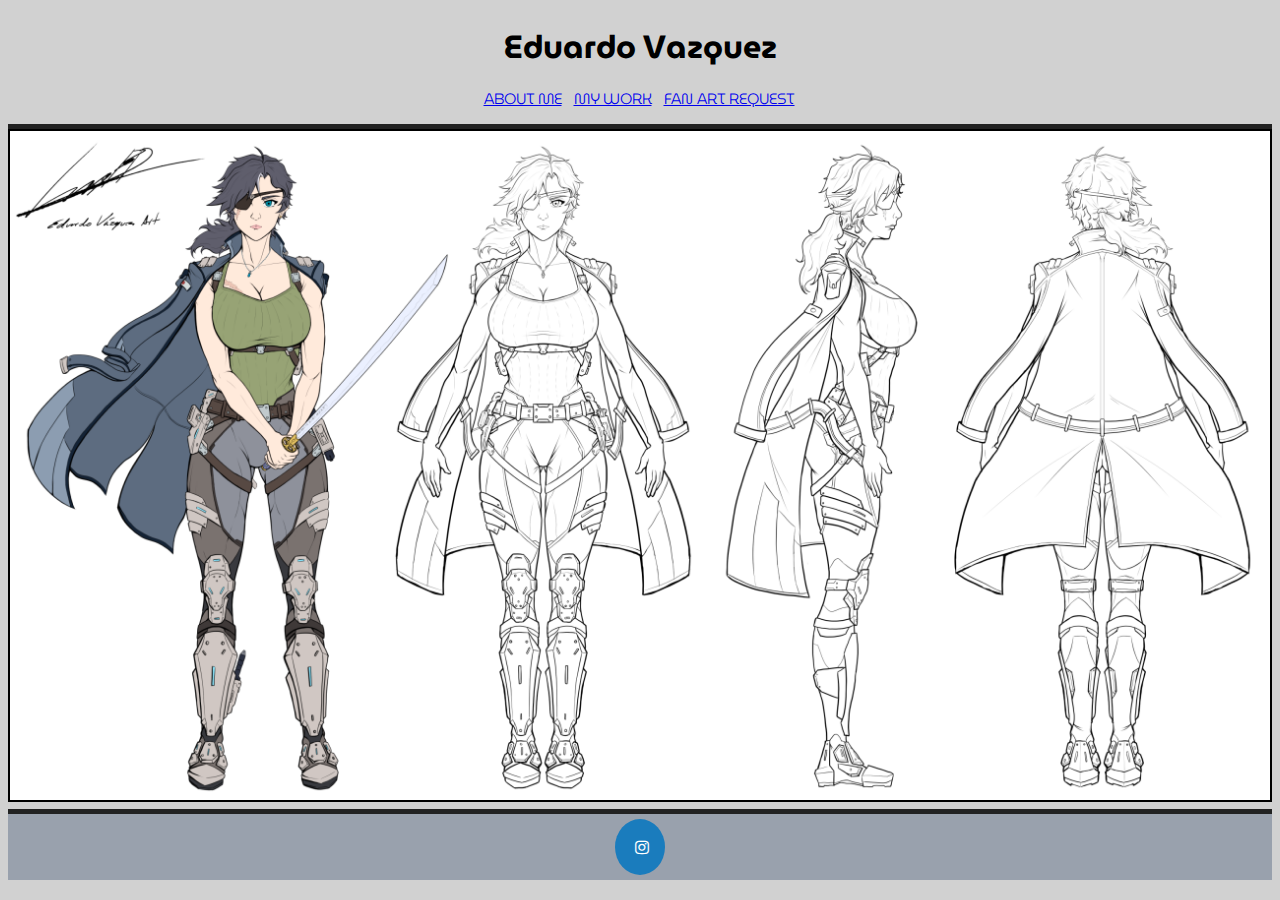
<file: index.html>
<!DOCTYPE html>
<html lang="en">
    <head>
        <meta chartset="UTF-8"/>
        <meta name="viewport" content="width=device-width, initial-scale=1"/>
        <title>Eduardo Vazquez</title>
        <link rel="stylesheet" href="style.css"/>
        <link rel="stylesheet" href="https://cdnjs.cloudflare.com/ajax/libs/font-awesome/4.7.0/css/font-awesome.min.css">
        <link rel="stylesheet" href="https://fonts.googleapis.com/css2?family=MuseoModerno&display=swap" rel="stylesheet">
    </head>
    <body>
        <header id="head">
            <div>
                <h1>Eduardo Vazquez</h1>
            </div>
        </header>

        <main class="sli" contenteditable="false">
            <div >
                <ul class="menu">
                    <li><a href="./About/Aboutme.html" title>About me</a></li>
                    <li><a href="./Works/Image1.html" title>My Work</a></li>
                    <li><a href="./FanArt/Fanart.html" title>Fan Art Request</a></li>
                    
                </ul>

            </div>



            <div class="slider">

                    <div class="slidefade" >
                        <img src="./PaginaWeb/Imagenes de portafolio/Portafolio1-rework.png" alt="trabajo1" width="500px" height="300px">
                    </div>

                    <div class="slidefade">
                        <img src="./PaginaWeb/Imagenes de portafolio/Portafolio2-rework.png" alt="trabajo2" width="500px" height="300px">
                    </div>

                    <div class="slidefade">
                        <img src="./PaginaWeb/Imagenes de portafolio/Portafolio3.png" alt="trabajo3" width="500px" height="300px">
                    </div>

                    <div class="slidefade">
                        <img src="./PaginaWeb/Imagenes de portafolio/Portafolio4-rework.png" alt="trabajo4" width="500px" height="300px">
                    </div>

                    <div class="slidefade">
                        <img src="./PaginaWeb/Imagenes de portafolio/Portafolio5-rework.png" alt="trabajo5" width="500px" height="300px">
                    </div>

                    <div class="slidefade">
                        <img src="./PaginaWeb/Imagenes de portafolio/Portafolio6-rework.png" alt="trabajo6" width="500px" height="300px">
                    </div>
            </div>

        </main>

        <footer class="foot">
            <a href="https://www.instagram.com/lalovazc/" class="fa fa-instagram"></a>
        </footer>

        <script src="index.js"></script>
    </body>
</html>
</file>
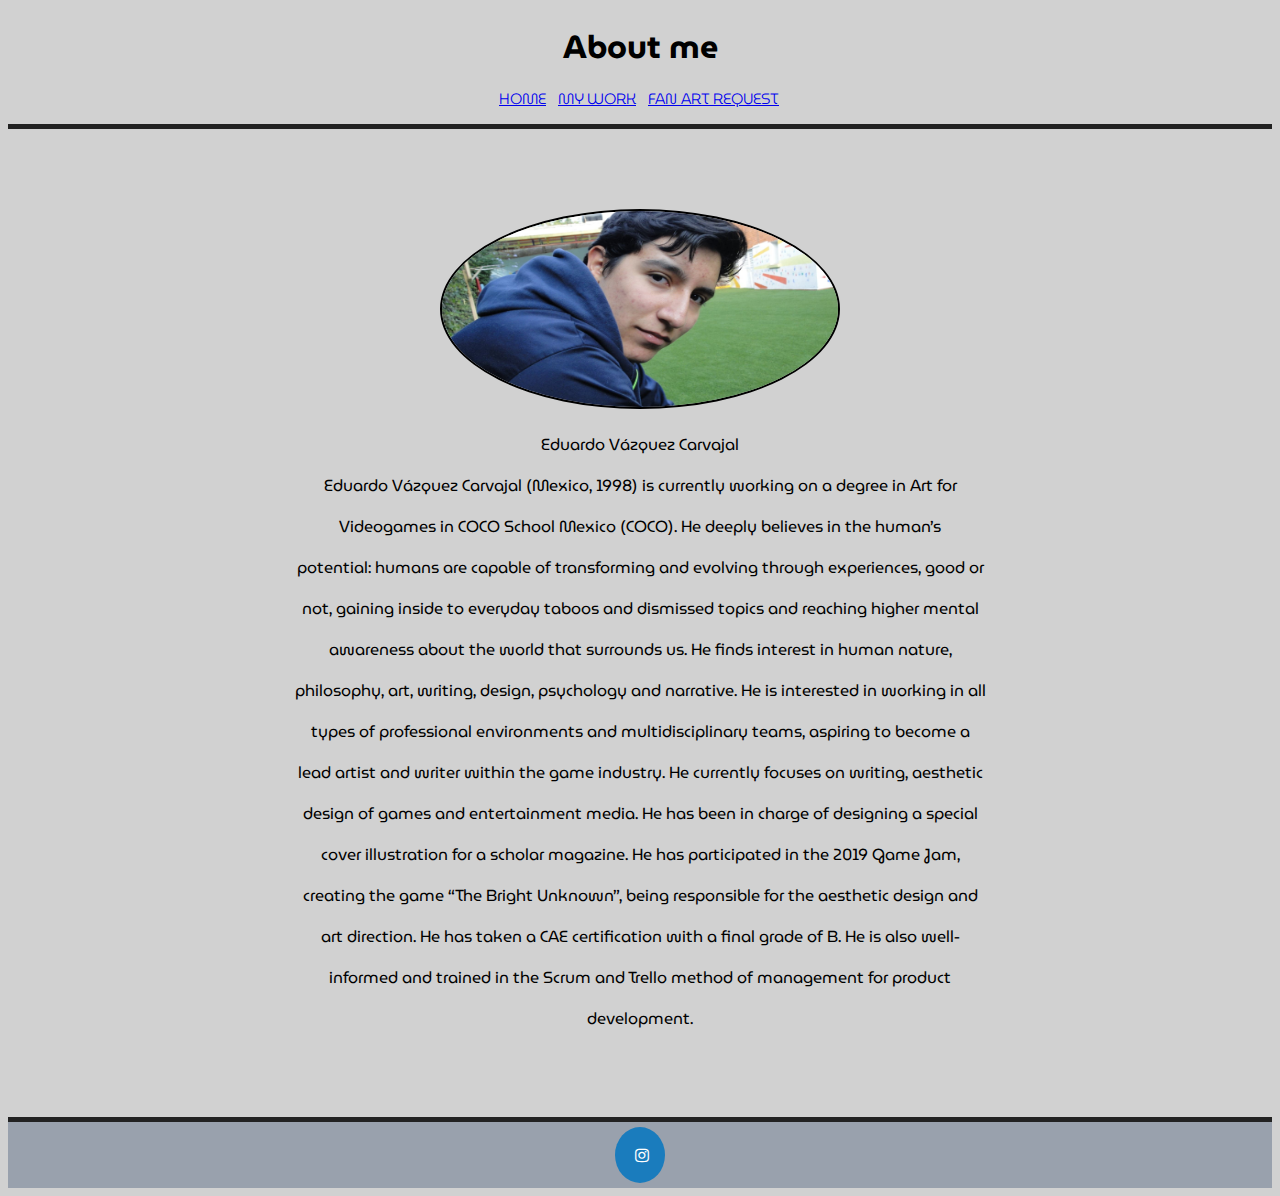
<file: About/Aboutme.html>
<!DOCTYPE html>
<html lang="en">
    <head>
        <meta chartset="UTF-8"/>
        <meta name="viewport" content="width=device-width, initial-scale=1"/>
        <title>About Me</title>
        <link rel="stylesheet" href="../style.css"/>
        <link rel="stylesheet" href="https://cdnjs.cloudflare.com/ajax/libs/font-awesome/4.7.0/css/font-awesome.min.css">
        <link rel="stylesheet" href="https://fonts.googleapis.com/css2?family=MuseoModerno&display=swap" rel="stylesheet">
    </head>
    <body>
        <header id="head">
            <div>
                <h1>About me</h1>
            </div>
        </header>

        <main>
            <div >
                <ul class="menu">
                    <li><a href="../index.html" title>Home</a></li>
                    <li><a href="../Works/Image1.html" title>My Work</a></li>
                    <li><a href="../FanArt/Fanart.html" title>Fan Art Request</a></li>
                    
                </ul>

            </div>
           
            <div class="bio">

                <img src="../PaginaWeb/Yo mero.jpg" width="200" height="50">

                <div class="name">
                    <p>Eduardo Vázquez Carvajal</p>
                </div>

                <div class="bioinfo">
                    <p>Eduardo Vázquez Carvajal (Mexico, 1998) is currently working on a degree in Art for </p>
                <p>Videogames in COCO School Mexico (COCO). He deeply believes in the human’s </p>
                <p>potential: humans are capable of transforming and evolving through experiences, good or </p>
                <p>not, gaining inside to everyday taboos and dismissed topics and reaching higher mental </p>
                <p>awareness about the world that surrounds us. He finds interest in human nature, </p>
                <p>philosophy, art, writing, design, psychology and narrative. He is interested in working in all </p>
                <p>types of professional environments and multidisciplinary teams, aspiring to become a </p>
                <p>lead artist and writer within the game industry. He currently focuses on writing, aesthetic </p>
                <p>design of games and entertainment media. He has been in charge of designing a special </p>
                <p>cover illustration for a scholar magazine. He has participated in the 2019 Game Jam, </p>
                <p>creating the game “The Bright Unknown”, being responsible for the aesthetic design and </p>
                <p>art direction. He has taken a CAE certification with a final grade of B. He is also well-</p>
                <p>informed and trained in the Scrum and Trello method of management for product </p>
                <p>development.</p>
                </div>
            </div>


        </main>

        <footer class="foot">

            <a href="https://www.instagram.com/lalovazc/" class="fa fa-instagram"></a>
        </footer>

    </body>
</html>
</file>
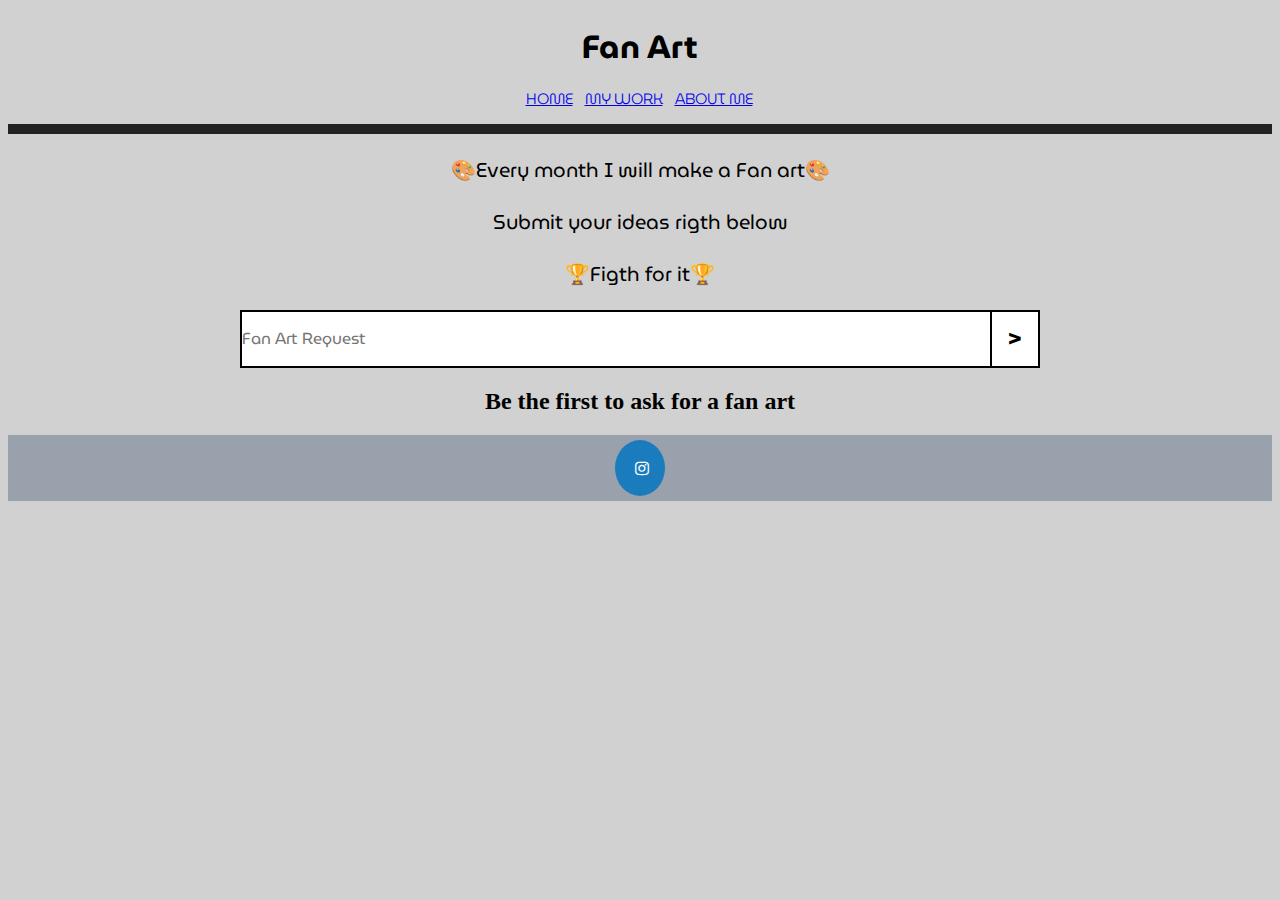
<file: FanArt/Fanart.html>
<!DOCTYPE html>
<html lang="en">
    <head>
        <meta chartset="UTF-8"/>
        <meta name="viewport" content="width=device-width, initial-scale=1"/>
        <title>Fan Art Figth</title>
        <link rel="stylesheet" href="../style.css"/>
        <link rel="stylesheet" href="https://cdnjs.cloudflare.com/ajax/libs/font-awesome/4.7.0/css/font-awesome.min.css">
        <link rel="stylesheet" href="https://fonts.googleapis.com/css2?family=MuseoModerno&display=swap" rel="stylesheet">
        <script src="prueba.js"></script>
    </head>
    <body>
        <header id="head">
            <div>
                <h1>Fan Art</h1>
            </div>
        </header>

        <main>
            <div >
                <ul class="menu">
                    <li><a href="../index.html" title>Home</a></li>
                    <li><a href="../Works/Image1.html" title>My Work</a></li>
                    <li><a href="../About/Aboutme.html" title>About Me</a></li>
                    
                </ul>

            </div>
           
            </div>

        </main>

                <section class="listfan">
                      <div class="fanarttitle">
                          <p>🎨Every month I will make a Fan art🎨</p>
                          <p>Submit your ideas rigth below </p>
                          <p>🏆Figth for it🏆</p>
                      </div>
                    <div class="wrapper">
                        <form action="" id="add-task">
                            <input
                            type="text"
                            name="task"
                            id=""
                            placeholder="Fan Art Request"
                            required
                            />
                            <button type="submit">></button>

                        </form>

                        <section id="task-list">
                            <div class="task-empty">
                                <h2>Be the first to ask for a fan art</h2>
                            </div>
                        </section>

                    </div>

                </section>



        <footer class="foot">

            <a href="https://www.instagram.com/lalovazc/" class="fa fa-instagram"></a>

        </footer>


    </body>
</html>
</file>
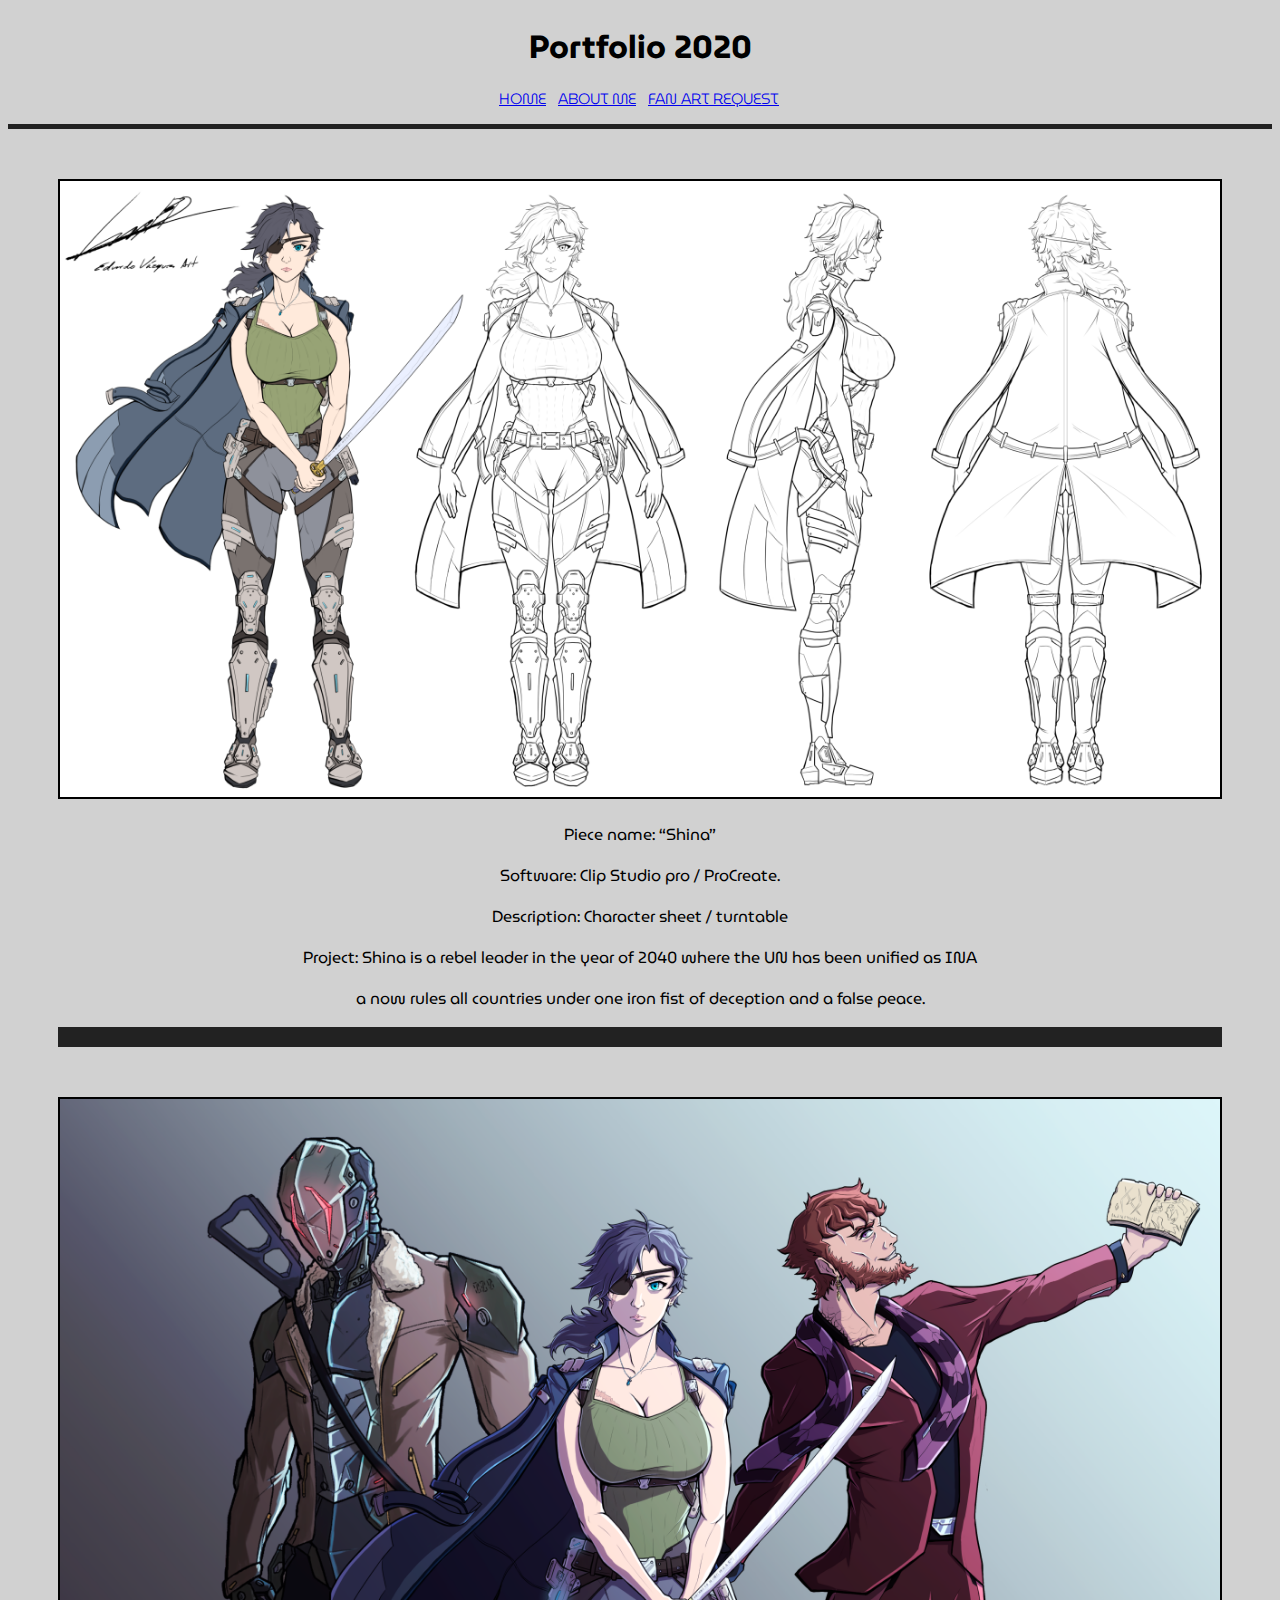
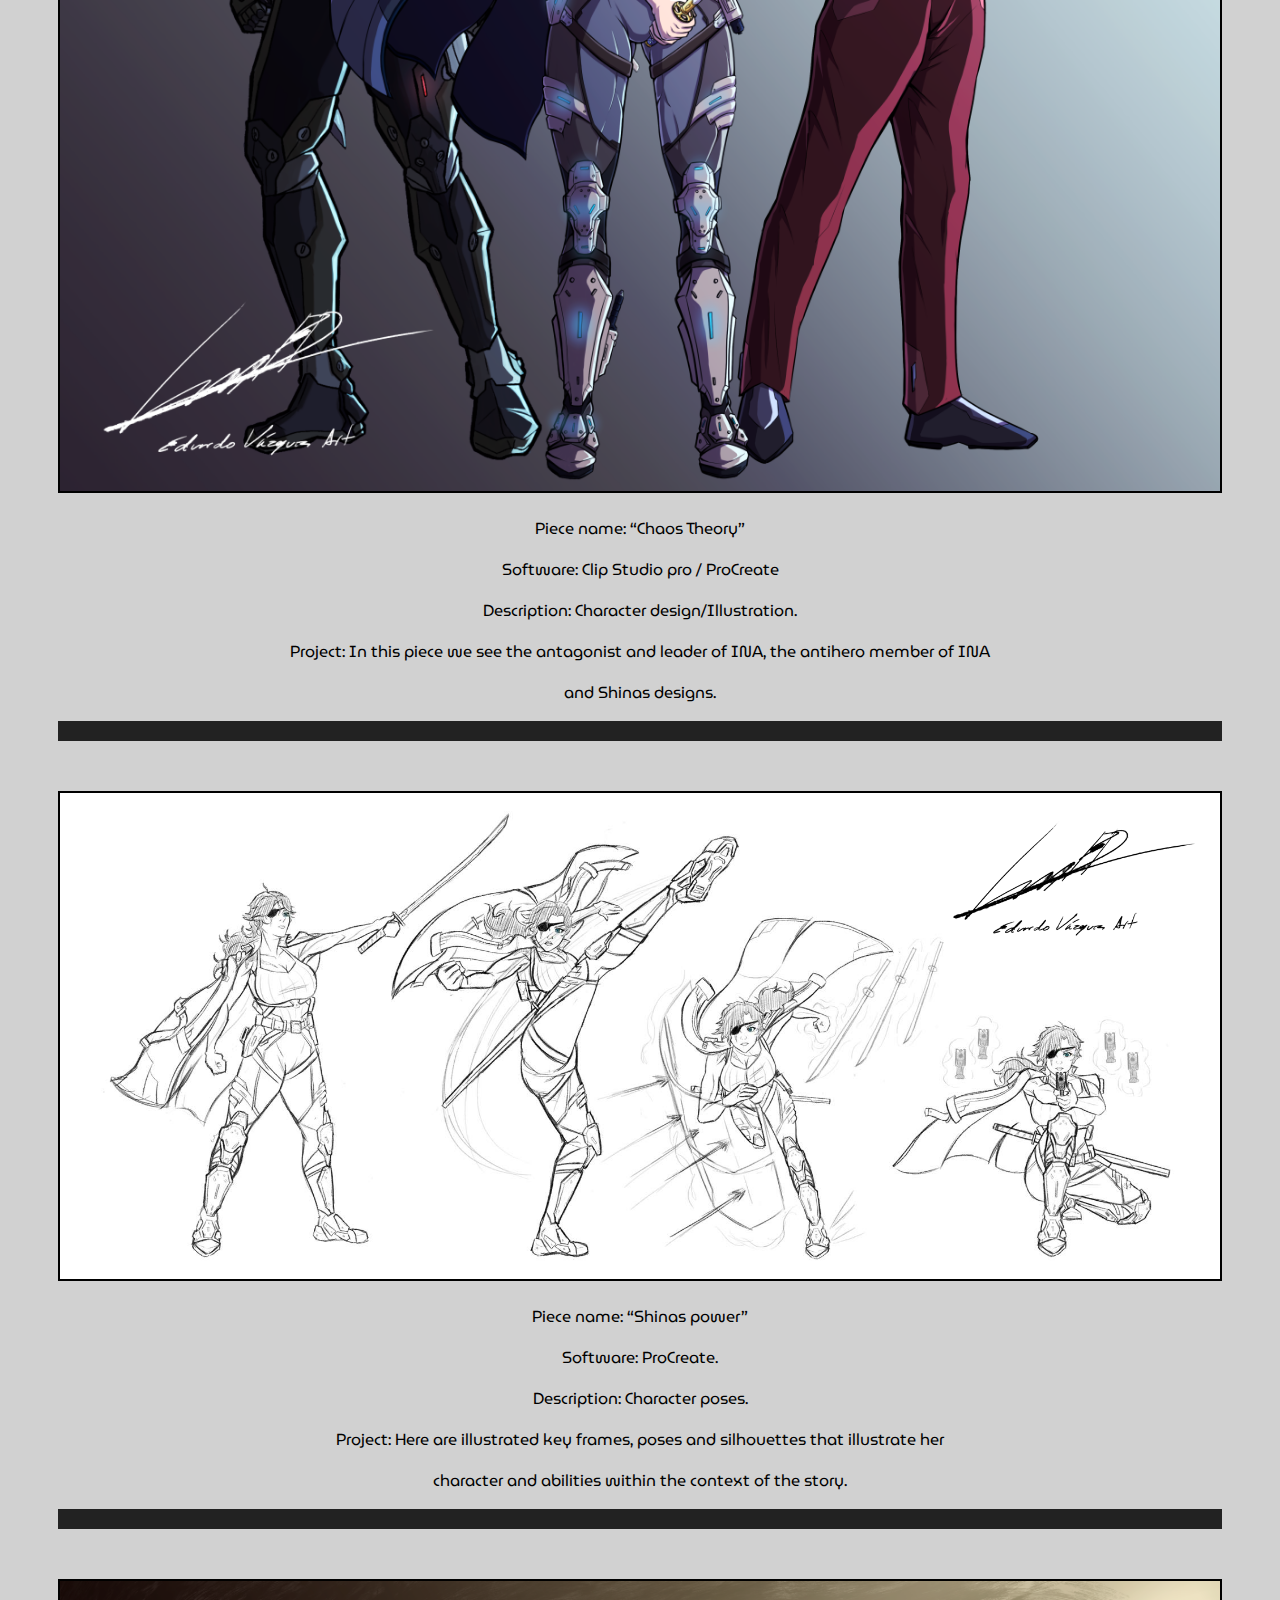
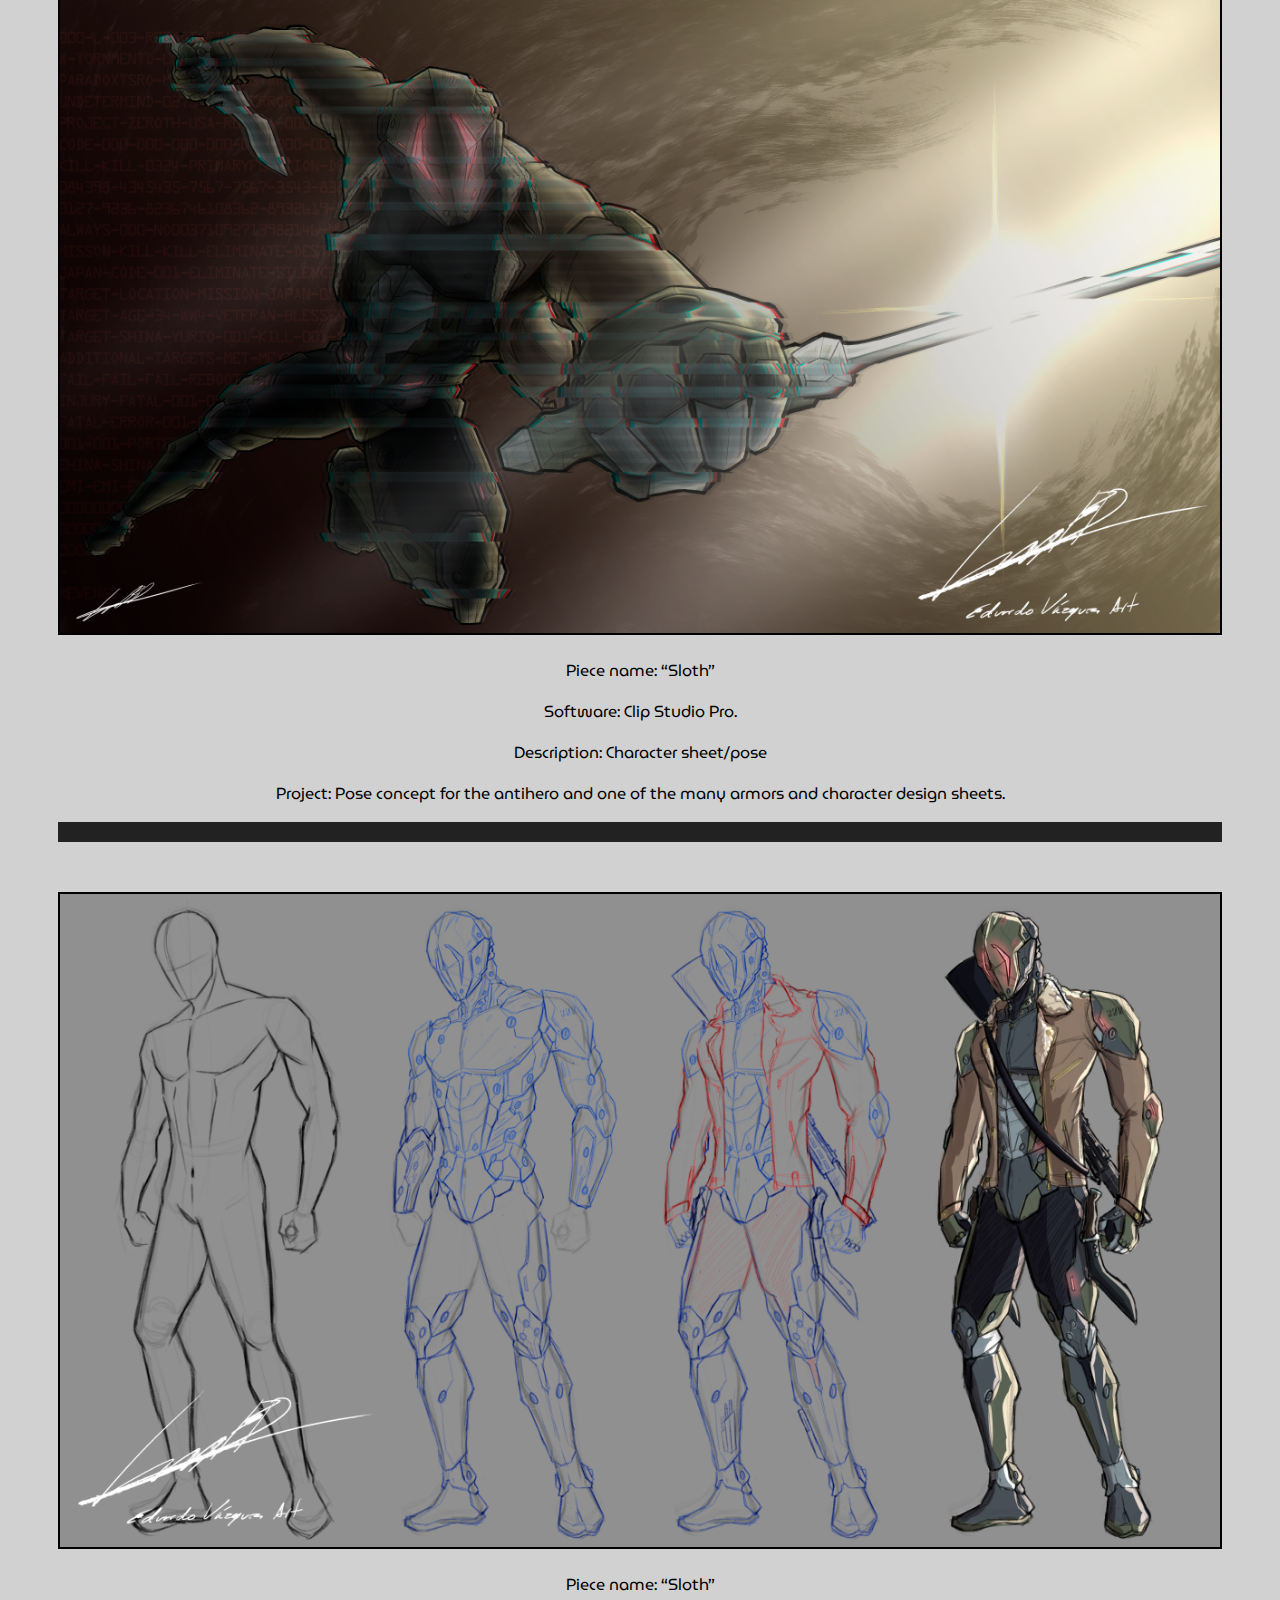
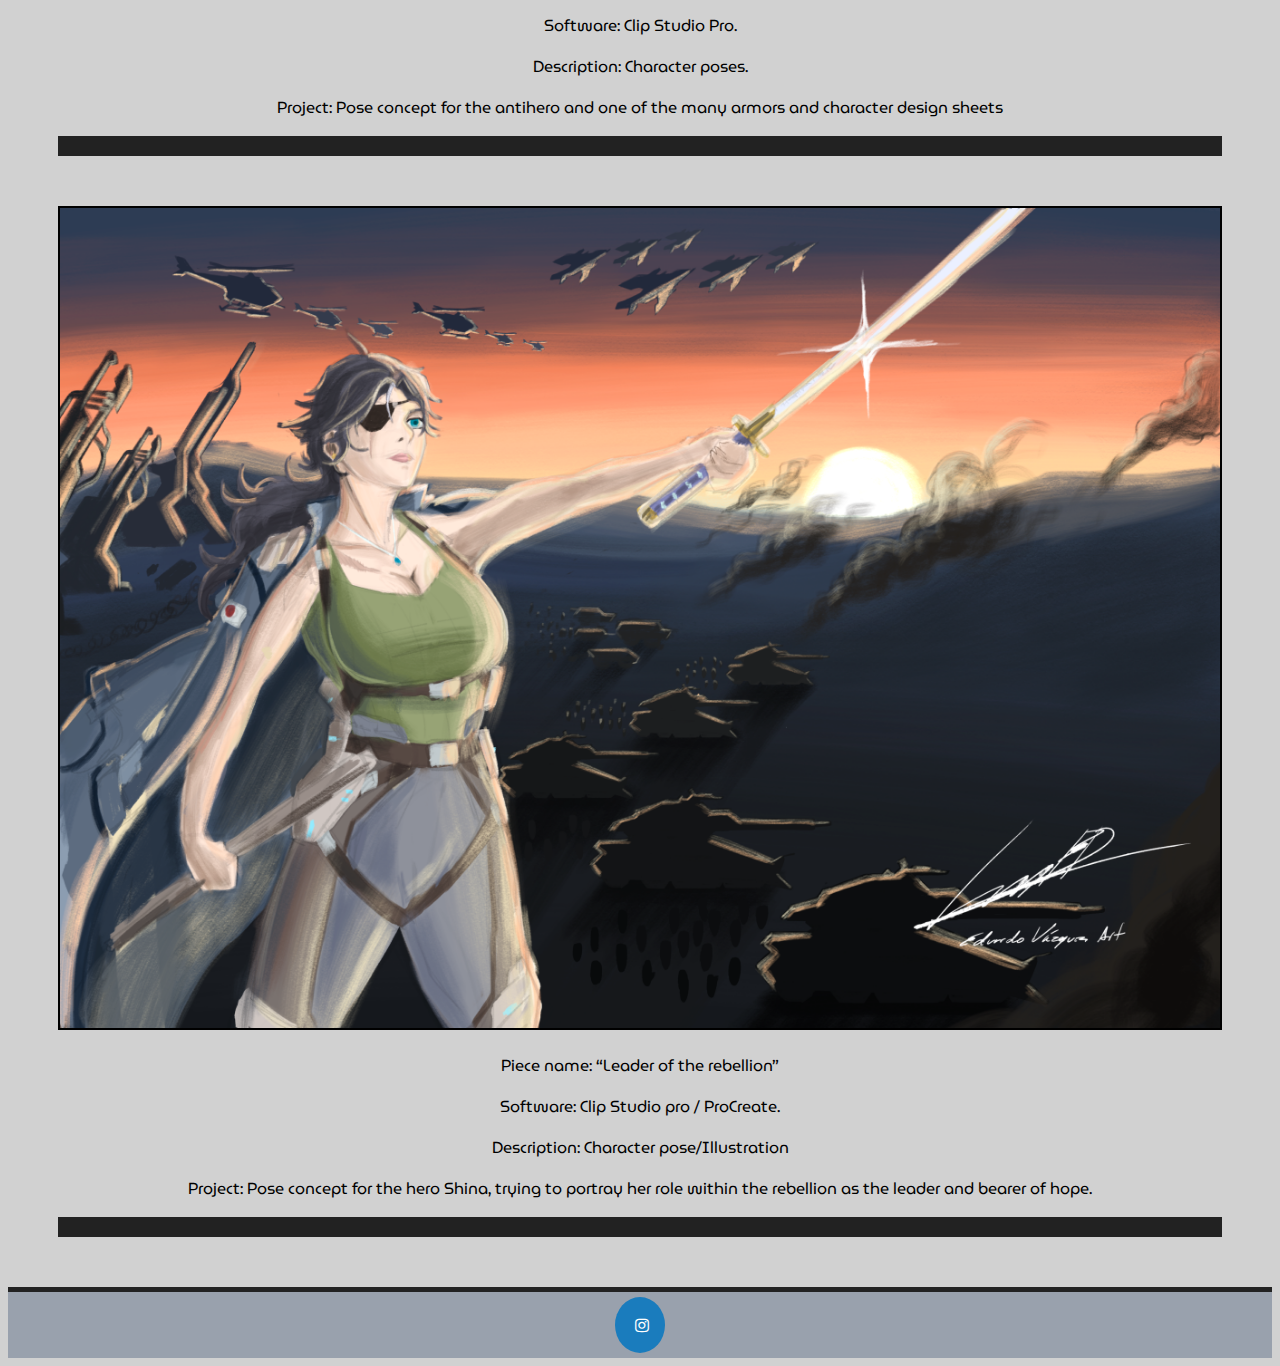
<file: Works/Image1.html>
<!DOCTYPE html>
<html lang="en">
    <head>
        <meta chartset="UTF-8"/>
        <meta name="viewport" content="width=device-width, initial-scale=1"/>
        <title>Portfolio 2020</title>
        <link rel="stylesheet" href="../style.css"/>
        <link rel="stylesheet" href="https://cdnjs.cloudflare.com/ajax/libs/font-awesome/4.7.0/css/font-awesome.min.css">
        <link rel="stylesheet" href="https://fonts.googleapis.com/css2?family=MuseoModerno&display=swap" rel="stylesheet">
    </head>
    <body>
        <header id="head">
            <div>
                <h1>Portfolio 2020</h1>
            </div>
        </header>

        <main contenteditable="false">
            <div >
                <ul class="menu">
                    <li><a href="../index.html" title>Home</a></li>
                    <li><a href="../About/Aboutme.html" title>About me</a></li>
                    <li><a href="../FanArt/Fanart.html" title>Fan Art Request</a></li>
                    
                </ul>

            </div>

            <div class="image">

                <img src="../PaginaWeb/Imagenes de portafolio/Portafolio1-rework.png" width="100%">

                <p>Piece name: “Shina”</p>
                <p>Software: Clip Studio pro / ProCreate.</p>
                <P>Description: Character sheet / turntable</P>
                <p>Project: Shina is a rebel leader in the year of 2040 where the UN has been unified as INA </p>
                <p>a now rules all countries under one iron fist of deception and a false peace.</p>

            </div>

            <div class="image">

                <img src="../PaginaWeb/Imagenes de portafolio/Portafolio2-rework.png" width="100%">

                <p>Piece name: “Chaos Theory”</p>
                <p>Software: Clip Studio pro / ProCreate</p>
                <p>Description: Character design/Illustration.</p>
                <p>Project: In this piece we see the antagonist and leader of INA, the antihero member of INA </p>
                <p>and Shinas designs.</p>

            </div>
        
            <div class="image">

                <img src="../PaginaWeb/Imagenes de portafolio/Portafolio3.png" width="100%">

                <p>Piece name: “Shinas power”</p>
                <p>Software: ProCreate.</p>
                <p>Description: Character poses.</p>
                <p>Project: Here are illustrated key frames, poses and silhouettes that illustrate her</p>
                <p>character and abilities within the context of the story.</p>

            </div>

            <div class="image">

                <img src="../PaginaWeb/Imagenes de portafolio/Portafolio4-rework.png" width="100%">

                <p>Piece name: “Sloth”</p>
                <p>Software: Clip Studio Pro.</p>
                <p>Description: Character sheet/pose</p>
                <p>Project: Pose concept for the antihero and one of the many armors and character design sheets.</p>

            </div>

            <div class="image">

                <img src="../PaginaWeb/Imagenes de portafolio/Portafolio5-rework.png" width="100%">

                <p>Piece name: “Sloth”</p>
                <p>Software: Clip Studio Pro.</p>
                <p>Description: Character poses.</p>
                <p>Project: Pose concept for the antihero and one of the many armors and character design sheets</p>

            </div>

            <div class="image">

                <img src="../PaginaWeb/Imagenes de portafolio/Portafolio6-rework.png" width="100%">

                <p>Piece name: “Leader of the rebellion”</p>
                <p>Software: Clip Studio pro / ProCreate.</p>
                <p>Description: Character pose/Illustration</p>
                <p>Project: Pose concept for the hero Shina, trying to portray her role within the rebellion as the leader and bearer of hope. </p>

            </div>


        </main>

        <footer class="foot">
            <a href="https://www.instagram.com/lalovazc/" class="fa fa-instagram"></a>
        </footer>

    </body>
</html>
</file>
<file: style.css>
*{box-sizing: border-box;}

body{
    background-color:#d1d1d1;
}

#head{
    margin: 0%;
    padding: 0%;
    align-items: center;
    text-align: center;
    font-family: 'MuseoModerno', cursive;
}

.button{
    background-color: red;
    border-color: none;
    font-family: 'MuseoModerno', cursive;
}

.menu{
    margin-bottom: auto;
    list-style: none;
    height: 35px;
    display: flex;
    align-items: flex-end;
    justify-content: center;
    
}

ul {
    padding: 0 20px;
    margin: 0 0 20px 0;
    list-style: disc inside;
    border-bottom: 5px solid #222222;
    
}

li{
    font-family: 'MuseoModerno', cursive;
    font-weight: 300;
    font-size: 15px;
    color: black;
    line-height: 35px;
    margin: 7px;
    margin-left: 5px;
    text-transform: uppercase;
}


.foot{
    background-color: #99a1ad;
    text-align: center;
}

.foot img{
    max-width: 30px;
    max-height: 30px;
}


.bio{
    margin: auto;
    text-align: center;
    align-items: center;
    padding-top: 80px;
    padding-left: 100px;
    padding-right: 100px;
    padding-bottom: 70px;
    font-family: 'MuseoModerno', cursive;
    
    
}

.fanarttitle{
    font-family: 'MuseoModerno', cursive;
    font-size: 20px;
    font-weight: 300px;
}

img{
    width: 100%;
    height: 100%;
    min-width: auto;
    min-height: auto;
    border: 2px solid;
    border-color: black;
}
h1{
    vertical-align: middle;
    justify-content: center;
}
.image{
    min-width: auto;
    min-height: auto;
    border: 10px;
    margin: 50px;
    text-align: center;

    border-color: black;


    border-bottom: 20px solid #222222;
}

.bio img{
    width: 100%;
    height: 100%;
    max-width: 400px;
    max-height: 200px;
    min-width: auto;
    min-height: auto;
    border-radius: 50%;
}


main{
    border-bottom: 5px solid #222222;
    font-family: 'MuseoModerno', cursive;
}


.slider{
    padding: 0%;
    vertical-align: middle;
}

.slidefade{
    display: none;
    vertical-align: middle;
}



.fade {
    -webkit-animation-name: fade;
    -webkit-animation-duration: 2s;
    animation-name: fade;
    animation-duration: 2s;
}


.fa {
    padding: 20px;
    font-size: 30px;
    width: 50px;
    text-align: center;
    text-decoration: none;
    justify-content: center;
    margin: 5px 5px;
    border-radius: 50%;
  }
  
  .fa:hover {
      opacity: 0.7;
  }

  .fa-instagram {
    background: #1a7cbd;
    color: white;
  }






.task-empty{
   text-align: center;
}

  .fanarttitle{
      text-align: center;
  }

  .wrapper {
    width: 100%;
    max-width: 800px;
    margin: auto;
  }

  button {
    font-family: 'MuseoModerno', cursive;
    font-size: 1em;
    border: 2px solid;
    background: white;
    padding: 8px;
    cursor: pointer;
    min-width: 50px;
    font-weight: bold;
    transition: all 0.2s ease;
  }
  
  button:hover {
    background-color: var(--hl);
  }


  input {
    font-size: 1em;
    border: 2px solid;
    border-color: black;
    background: white;
    padding: 0px;
    font-family: 'MuseoModerno', cursive;
  }

  form {
    margin-bottom: 8*5px;
    display: flex;
    flex-flow: row;
    font-family: 'MuseoModerno', cursive;
  }
  
  form input {
    flex-grow: 1;
    border-right: 0;
  }
  form button {
    font-size: 1.5em;
  }


  ul li {
  display: flex;
  flex-flow: row;
  align-items: stretch;
  justify-content: space-between;
  border-bottom: 0;
  background-color: transparent;
  transition: background 0.2s ease;
  font-family: 'MuseoModerno', cursive;
}

.listfan{
    align-content: block;
    
}
</file>
